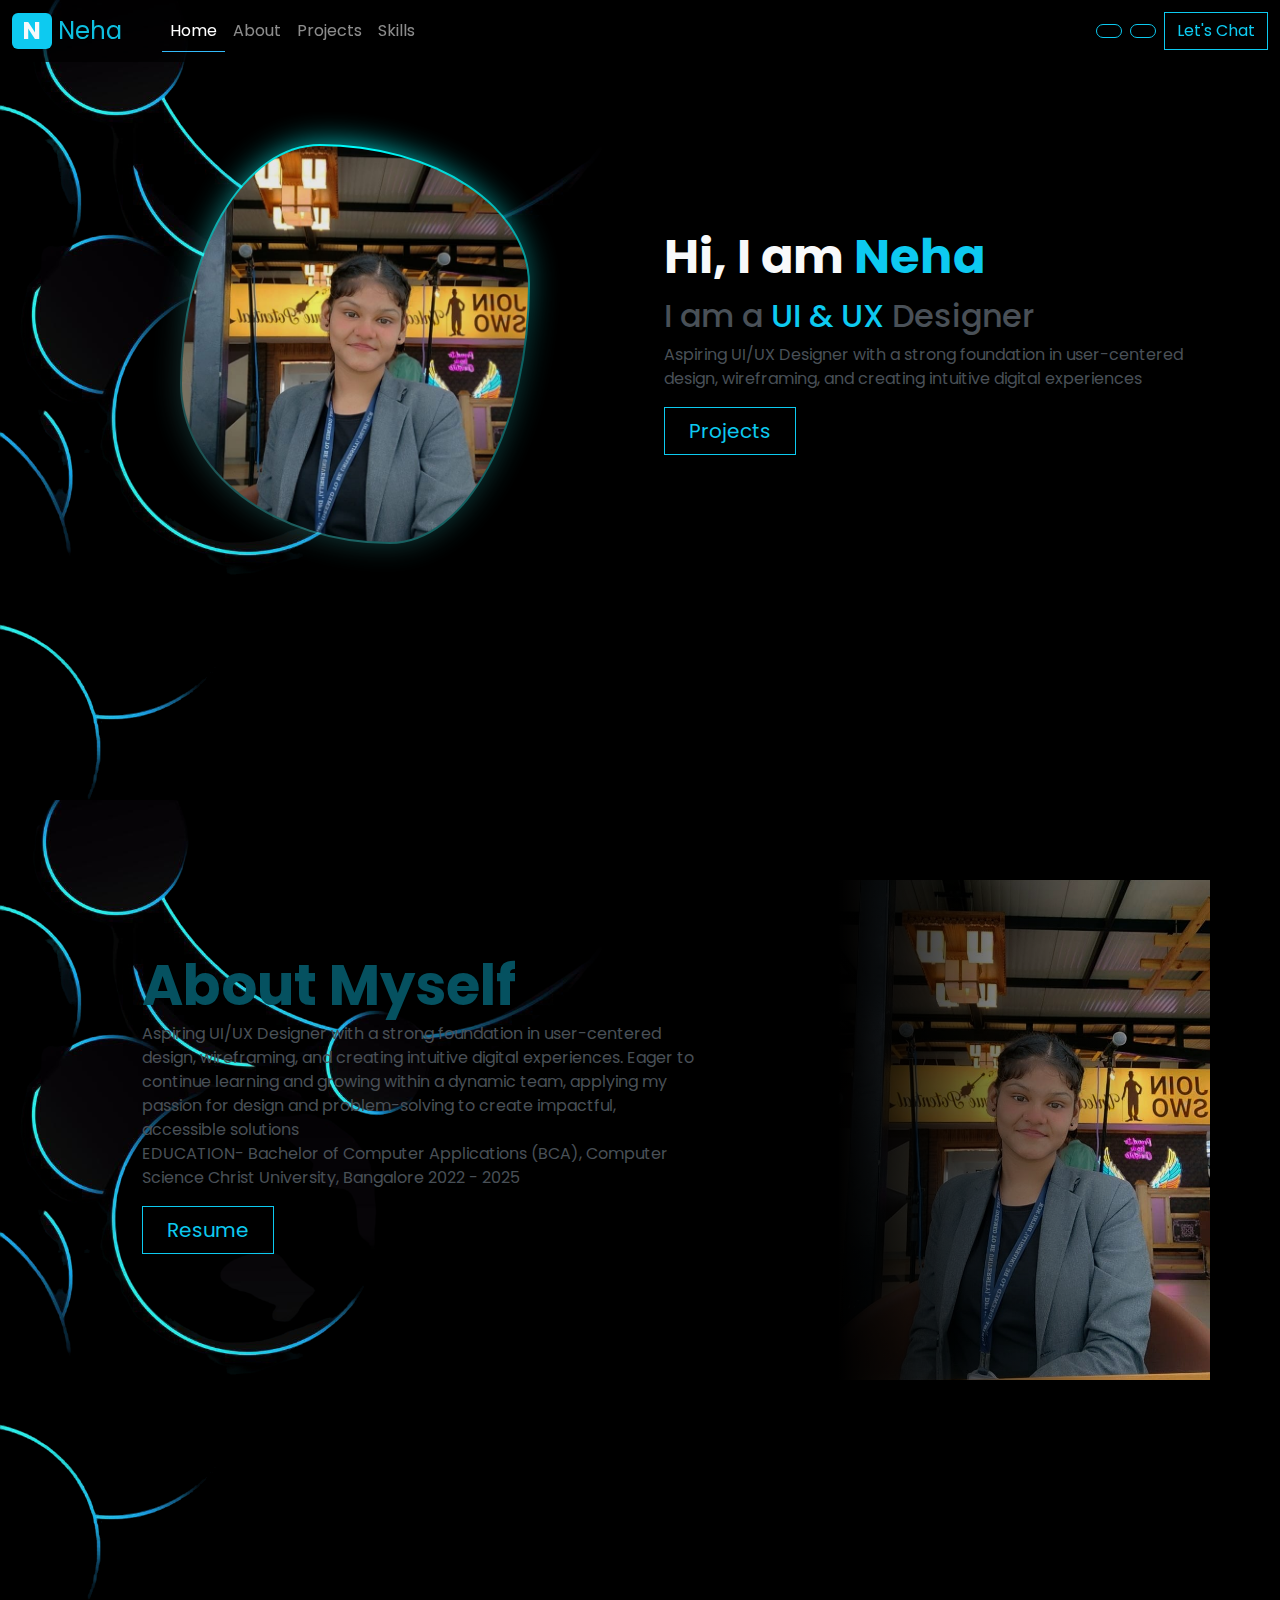
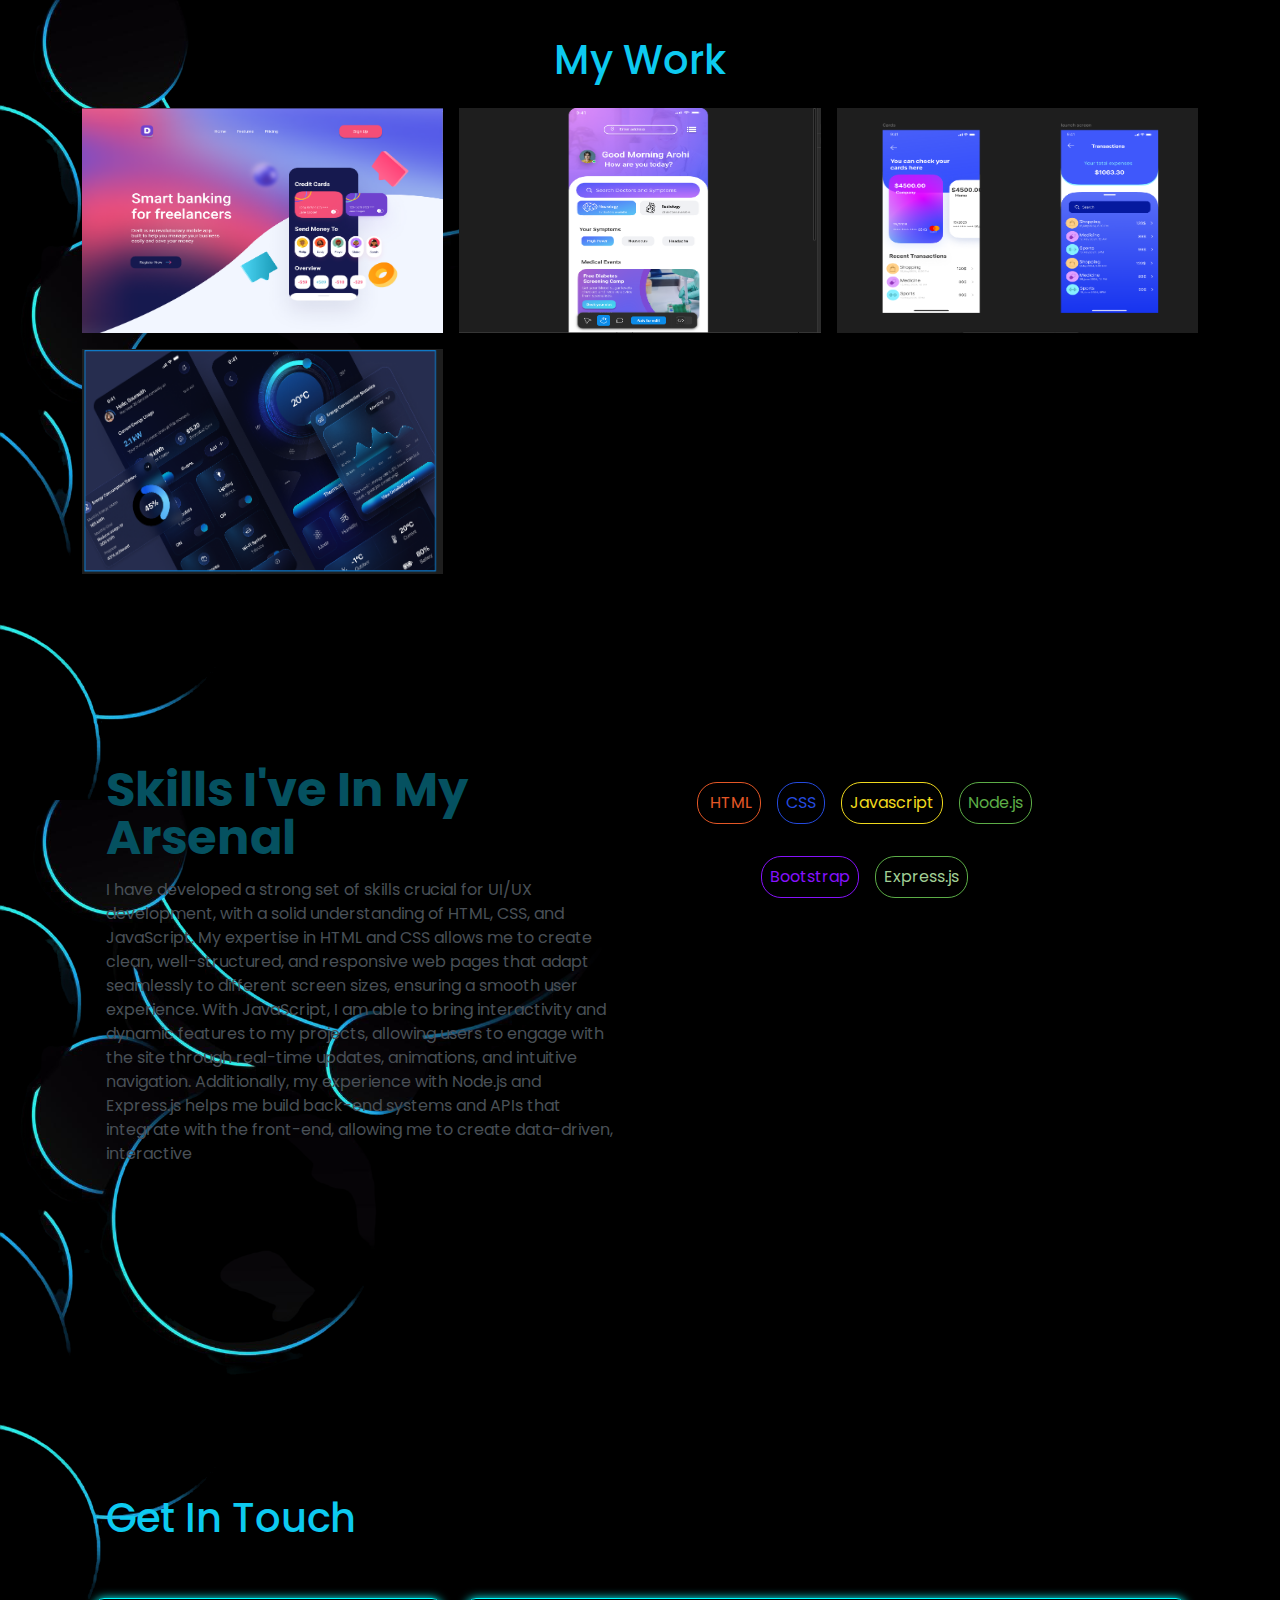
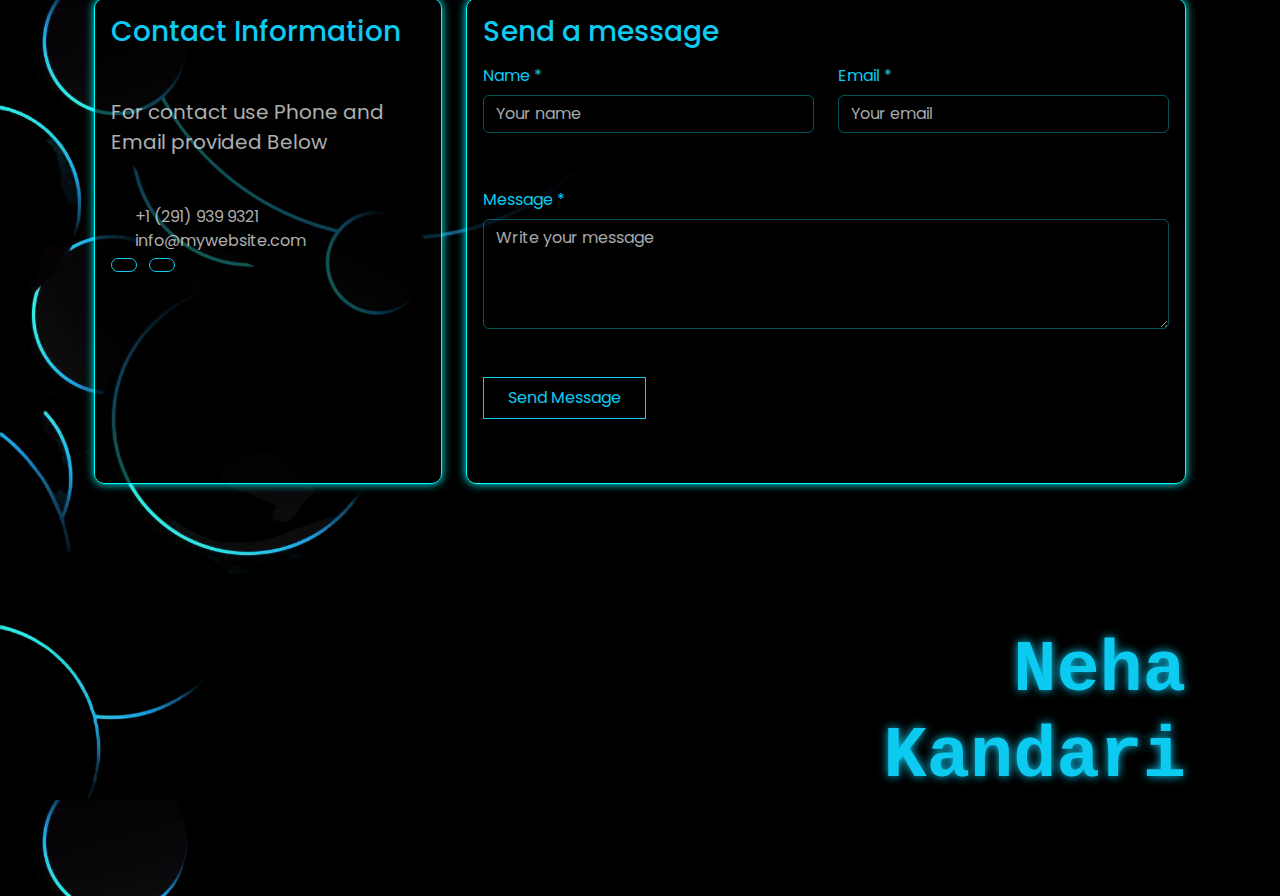
<file: index.html>
<!DOCTYPE html>
<html lang="en">

<head>
  <meta charset="UTF-8" />
  <meta name="viewport" content="width=device-width, initial-scale=1.0" />
  <title>Document</title>
  <link href="https://cdn.jsdelivr.net/npm/bootstrap@5.3.3/dist/css/bootstrap.min.css" rel="stylesheet"
    integrity="sha384-QWTKZyjpPEjISv5WaRU9OFeRpok6YctnYmDr5pNlyT2bRjXh0JMhjY6hW+ALEwIH" crossorigin="anonymous" />
  <link rel="preconnect" href="https://fonts.googleapis.com" />
  <link rel="preconnect" href="https://fonts.gstatic.com" crossorigin />
  <link
    href="https://fonts.googleapis.com/css2?family=Ga+Maamli&family=Poppins:ital,wght@0,100;0,200;0,300;0,400;0,500;0,600;0,700;0,800;0,900;1,100;1,200;1,300;1,400;1,500;1,600;1,700;1,800;1,900&display=swap"
    rel="stylesheet" />
  <link rel="stylesheet" href="https://cdnjs.cloudflare.com/ajax/libs/font-awesome/6.7.1/css/all.min.css"
    integrity="sha512-5Hs3dF2AEPkpNAR7UiOHba+lRSJNeM2ECkwxUIxC1Q/FLycGTbNapWXB4tP889k5T5Ju8fs4b1P5z/iB4nMfSQ=="
    crossorigin="anonymous" referrerpolicy="no-referrer" />
  <link rel="stylesheet" href="./styles.css" />
</head>

<body style="font-family: 'Poppins', sans-serif" class="bg-black">

  <!--navbar-->


  <nav class="navbar fixed-top navbar-expand-lg" data-bs-theme="dark">
    <div class="container-fluid">
      <a class="navbar-brand fs-4 glow-effect" href="#">
        <div class="rounded text-light-emphasis bg-info d-inline-flex justify-content-center fs-4 fw-bold p-0"
          style="width: 2.5rem">
          N
        </div>
        Neha
      </a>
      <button class="navbar-toggler" type="button" data-bs-toggle="collapse" data-bs-target="#navbarSupportedContent"
        aria-controls="navbarSupportedContent" aria-expanded="false" aria-label="Toggle navigation">
        <span class="navbar-toggler-icon text-info"></span>
      </button>
      <div class="collapse navbar-collapse" id="navbarSupportedContent">
        <ul class="navbar-nav ms-4 me-auto mb-2 mb-lg-0">
          <li class="nav-item">
            <a class="nav-link active" name="home" href="#">Home</a>
          </li>
          <li class="nav-item">
            <a class="nav-link" name="about" href="#about">About</a>
          </li>

          <li class="nav-item">
            <a class="nav-link" name="projects" href="#projects">Projects</a>
          </li>
          <li class="nav-item">
            <a class="nav-link" name="skills" href="#skills">Skills</a>
          </li>
        </ul>



        <a role="button" class="btn btn-outline-info glow-effect rounded-5 me-2 d-none d-lg-block">
          <i class="fa-brands fa-github"></i>
        </a>
        <a role="button" class="btn btn-outline-info glow-effect rounded-5 me-2 d-none d-lg-block">
          <i class="fa-brands fa-linkedin-in"></i>
        </a>


        <a href="#contact" class=" glow-effect btn btn-outline-info d-lg-block d-none fw-semimedium rounded-0" type="submit">
          Let's Chat
        </a>
      </div>
    </div>
  </nav>

  <!-- Hero section-->


  <div class="container my-5 col-xxl-8 px-4 py-5" data-bs-theme="light">
    <div class="row flex-lg-row justify-content-end align-items-center g-5 py-5">
      <div class=" col-12 col-lg-6 d-flex justify-content-center">
        <div class="d-inline-flex conic-gradient  position-relative"> <img class="profile-img"
            src="./assets/images/profile.jpeg" alt="profile image" height="400px" width="350px" /></div>
      </div>
      <div class="col-lg-6">
        <h1 class="display-5 fw-bold text-light lh-1 mb-3">
          Hi, I am <span class="text-info text-info">Neha</span>
        </h1>
        <h2 class="text-light-emphasis">
          I am a <span class="text-info">UI & UX </span> Designer
        </h2>
        <p class="text-light-emphasis">
          Aspiring UI/UX Designer with a strong foundation in user-centered design, wireframing, and
          creating intuitive digital experiences
        </p>

        <div class="gap-2 d-flex justify-content-start">
          <button type="button" class="glow-effect btn btn-outline-info btn-lg px-4 me-md-2 rounded-0">
            Projects
          </button>
          <button class="glow-effect btn btn-outline-info d-lg-none fw-semimedium" type="submit">
            Let's Chat
          </button>
        </div>

        <div role="button" class="mt-3 btn btn-outline-info glow-effect rounded-5 me-2 d-lg-none">
          <i class="fa-brands fa-github"></i>
        </div>
        <div role="button" class="mt-3 btn btn-outline-info glow-effect rounded-5 me-2 d-lg-none">
          <i class="fa-brands fa-linkedin-in"></i>
        </div>


      </div>
    </div>
  </div>

  <!--divider-->
  <div class="divider"></div>
  <!--divider-->



  <!-- About Section-->


  <div id="about" class="container  my-lg-5 py-lg-5">
    <div class="row p-4 pb-0 pe-lg-0 pt-lg-5 align-items-center">
      <div class="col-lg-7 p-3 p-lg-5 pt-lg-3">
        <h1 class="display-4 fw-bold lh-1 text-info-emphasis">About Myself</h1>
        <p class="text-light-emphasis">Aspiring UI/UX Designer with a strong foundation in user-centered design, wireframing, and
          creating intuitive digital experiences. Eager to continue learning and growing within a dynamic
          team, applying my passion for design and problem-solving to create impactful, accessible
          solutions <br>
          EDUCATION- Bachelor of Computer Applications (BCA), Computer Science
            Christ University, Bangalore
            2022 - 2025
        </p>
        <div class="d-grid gap-2 d-md-flex justify-content-md-start mb-4 mb-lg-3">
          <button type="button" class="btn btn-outline-info btn-lg px-4 me-md-2 fw-normal rounded-0 glow-effect">Resume</button>
        </div>
      </div>
      <div
        style=" height: 500px; background-image: linear-gradient(to right,rgba(0, 0, 0),transparent 80%),url('./assets/images/profile.jpeg'); background-size: cover; background-position: center;"
        class=" col-lg-4  offset-lg-1 p-0   shadow-lg">
      </div>
    </div>
  </div>



  <!--divider-->
  <div class="divider"></div>
  <!--divider-->



  <!-- Project section-->


  <div id="projects" class="container my-lg-5 py-lg-5">
    <h1 class="text-info text-center py-3 glow-effect ">My Work</h1>
    <div class="row row-cols-1 row-cols-sm-2 row-cols-md-3 g-3">
      <div class="col" role="button">
        <a href="https://www.figma.com/design/qk2yeHOt1MhjkWOL8uwkWo/Landing-Page?m=auto&t=cCcG8OR11St0vRJR-6" class="text-decoration-none">
          <div class="card  hover-zoom" style="border: none;background-color: rgba(73, 72, 72, 0.096);">
            <img src="./assets/images/figma1.png" alt="amazon image" height="225px">
            <!-- <div class="card-body">
              <h5>title</h5>
              <p class="card-text text-light-emphasis">This is a wider card with supporting text below as a natural
                lead-in to additional content. This content is a little bit longer.</p>
            </div> -->
          </div>
        </a>
      </div>
      <div class="col" role="button">
        <a href="https://www.figma.com/design/0pH5L0afhk4JDGYjUKKzM9/HealthApp?m=auto&t=cCcG8OR11St0vRJR-6" class="text-decoration-none">
          <div class="card  hover-zoom" style="border: none;background-color: rgba(73, 72, 72, 0.096);">
            <img src="./assets/images/figma2.png" alt="amazon image" height="225px">
            <!-- <div class="card-body">
              <h5>title</h5>
              <p class="card-text text-light-emphasis">This is a wider card with supporting text below as a natural
                lead-in to additional content. This content is a little bit longer.</p>
            </div> -->
          </div>
        </a>
      </div>
      <div class="col" role="button">
        <a href="https://www.figma.com/design/Cg8YLGpNQ5jmUiZ411qgLO/Finance-App?m=auto&t=cCcG8OR11St0vRJR-6" class="text-decoration-none">
          <div class="card  hover-zoom" style="border: none;background-color: rgba(73, 72, 72, 0.096);">
            <img src="./assets/images/figma3.png" alt="amazon image" height="225px">
            <!-- <div class="card-body">
              <h5>title</h5>
              <p class="card-text text-light-emphasis">This is a wider card with supporting text below as a natural
                lead-in to additional content. This content is a little bit longer.</p>
            </div> -->
          </div>
        </a>
      </div>
      <div class="col" role="button">
        <a href="https://www.figma.com/design/YLDjjsI0GLinc1UIOk4mii/Smart-Home-App-Design-(Community)-(Community)?m=auto&t=cCcG8OR11St0vRJR-6" class="text-decoration-none">
          <div class="card  hover-zoom" style="border: none;background-color: rgba(73, 72, 72, 0.096);">
            <img src="./assets/images/figma4.png" alt="amazon image" height="225px">
            <!-- <div class="card-body">
              <h5>title</h5>
              <p class="card-text text-light-emphasis">This is a wider card with supporting text below as a natural
                lead-in to additional content. This content is a little bit longer.</p>
            </div> -->
          </div>
        </a>
      </div>


    </div>

    <!--divider-->
    <div class="divider"></div>
    <!--divider-->

    <!--skills section-->
    <div id="skills" class="container col-xxl-8 px-4 my-lg-5  py-5">
      <div class="row  align-items-center g-5 py-5">

        <div class="col-lg-6">
          <h1 class="display-5 fw-bold text-info-emphasis lh-1 mb-3">Skills I've In My Arsenal</h1>
          <p class="text-light-emphasis">I have developed a strong set of skills crucial for UI/UX development, with a solid understanding of HTML, CSS, and JavaScript. My expertise in HTML and CSS allows me to create clean, well-structured, and responsive web pages that adapt seamlessly to different screen sizes, ensuring a smooth user experience. With JavaScript, I am able to bring interactivity and dynamic features to my projects, allowing users to engage with the site through real-time updates, animations, and intuitive navigation. Additionally, my experience with Node.js and Express.js helps me build back-end systems and APIs that integrate with the front-end, allowing me to create data-driven, interactive </p>
        </div>

        <div class="  col-10 col-sm-8 col-lg-6 align-self-start">
          <div class=" d-flex flex-wrap justify-content-center  gap-3" style="width: 400px;">
            <div class="mt-3 skill-btn glow-effect skill-html">
              <i class="fa-brands fa-html5 me-1"></i>
              <span>HTML</span>
            </div>
            <div class="mt-3 skill-btn glow-effect skill-css">
              <i class="fa-brands fa-css3-alt"></i>
              <span>CSS</span>
            </div>
            <div class="mt-3 skill-btn glow-effect skill-js">
              <i class="fa-brands fa-js"></i>
              <span>Javascript</span>
            </div>
            <div class="mt-3 skill-btn glow-effect skill-node">
              <i class="fa-brands fa-node-js"></i>
              <span>Node.js</span>
            </div>
            <div class="mt-3 skill-btn glow-effect skill-boot">
              <i class="fa-brands fa-bootstrap"></i>
              <span>Bootstrap</span>
            </div>
            <!-- <div class="mt-3 skill-btn glow-effect skill-react">
              <i class="fa-brands fa-react"></i>
              <span>React</span>
            </div> -->
            <div class="mt-3 skill-btn glow-effect skill-express">
              <i class="fa-brands fa-node"></i>
              <span>Express.js</span>
            </div>
            <!-- <div class="mt-3 skill-btn glow-effect skill-tailwind">
              <i class="fa-brands fa-css"></i>
              <span>Tailwind CSS</span>
            </div> -->
          </div>
        </div>
      </div>
    </div>

    <!--divider-->
    <div class="divider"></div>
    <!--divider-->

    <!--get In touch section-->

    <div id="contact" class="form-content  py-5 my-lg-5">

      <div class="container">
        <div class="row align-items-stretch g-4 no-gutters contact-wrap">
          <h1 class="text-info p-4 glow-effect">Get In Touch</h1>
          <div class="col-lg-4 ">
            <div class="contact-info h-100">
              <h3 class="text-info glow-effect ">Contact Information</h3>
              <p class=" fw-normal fs-5 my-5">For contact use Phone and Email provided Below</p>
              <ul class="list-unstyled">

                <li class="d-flex">
                  <i class="fa-solid fa-phone me-4 mb-4 text-info"></i>
                  <span class="text">+1 (291) 939 9321</span>
                </li>
                <li class="d-flex">
                  <i class="fa-regular fa-envelope fs-5 mb-4 me-4 text-info"></i>
                  <span class="text">info@mywebsite.com</span>
                </li>

                <a href="" role="button" class="btn btn-outline-info glow-effect rounded-5 me-2 ">
                  <i class="fa-brands fa-github"></i>
                </a>
                <a href="" role="button" class="btn btn-outline-info glow-effect rounded-5 me-2 ">
                  <i class="fa-brands fa-linkedin-in"></i>
                </a>


              </ul>
            </div>
          </div>


          <div class="col-lg-8" data-bs-theme="dark">
            <div class="form h-100">
              <h3 class="text-info glow-effect">Send a message</h3>
              <form action="mailto:kandaripriyanshu1@gmail.com" class="mb-5" method="post" id="contactForm" name="contactForm" enctype="text/plain">
                <div class="row">
                  <div class="col-md-6 form-group  mb-5">
                    <label for="name" class="col-form-label text-info">Name *</label>
                    <input type="text" class="form-control" name="name" id="name" placeholder="Your name">
                  </div>
                  <div class="col-md-6 form-group text-info mb-5">
                    <label for="email" class="col-form-label">Email *</label>
                    <input type="email" class="form-control" name="email" id="email" placeholder="Your email">
                  </div>
                </div>



                <div class="row">
                  <div class="col-md-12 form-group mb-5">
                    <label for="message" class="col-form-label text-info">Message *</label>
                    <textarea class="form-control" name="message" id="message" cols="30" rows="4"
                      placeholder="Write your message"></textarea>
                  </div>
                </div>
                <div class="row">
                  <div class="col-md-12 form-group">
                    <input type="submit" value="Send Message" class="glow-effect btn btn-outline-info rounded-0 py-2 px-4">
                  </div>
                </div>
              </form>

              <div id="form-message-warning" class="text-warning"></div>
              <div id="form-message-success" class="d-none">
                Your message was sent, thank you!
              </div>

            </div>
          </div>

        </div>
      </div>

    </div>

    <!--divider-->
    <div class="divider"></div>
    <!--divider-->

    <!--footer-->

    <div class=" d-grid container display-2 fw-bold justify-content-end text-end text-info watermark font-monospace">
      <div>
        Neha
      </div>
      <div>
        Kandari
      </div>
    </div>







    <script src="https://cdn.jsdelivr.net/npm/bootstrap@5.3.3/dist/js/bootstrap.bundle.min.js"
      integrity="sha384-YvpcrYf0tY3lHB60NNkmXc5s9fDVZLESaAA55NDzOxhy9GkcIdslK1eN7N6jIeHz"
      crossorigin="anonymous"></script>
    <script>


      const navTabs = document.querySelector("ul");
      const navbar = document.querySelector('nav');
      const list = document.querySelectorAll("a.nav-link");
      const form = document.querySelector('form');
      const name = document.getElementById("name");
      const email = document.getElementById("email");
      const message = document.getElementById("message");
      const warning = document.querySelector('#form-message-warning');
      const success = document.querySelector('#form-message-success')
      
      
      
      
      navTabs.addEventListener("click", (e) => {
        list.forEach((item) => {
          item.getAttribute("name") === e.target.name
            ? (item.className += " active")
            : (item.className = "nav-link");
        });


      });
      let lastScrollTop = 0; // Store the last scroll position

      window.addEventListener('scroll', function () {
        let currentScrollTop = window.scrollY || document.documentElement.scrollTop;

        if (currentScrollTop > lastScrollTop) {
          // Scroll down
          navbar.style.cssText = 'position:fixed;top:-62px';
        } else {
          // Scroll up
          navbar.style.cssText = 'position:fixed;top:0';
        }

        lastScrollTop = currentScrollTop <= 0 ? 0 : currentScrollTop; // Prevent negative scroll position
      });

      form.addEventListener('submit',(e)=>{
        e.preventDefault();
        submitForm(e)}
      );
      

      function submitForm(e) {
            
            if(!name.value.trim() || !email.value.trim() || !message.value.trim()){
              warning.innerHTML = '<i class="fa-solid fa-circle-exclamation"></i> All fields are necessary';
              setTimeout(() => {
                warning.innerHTML = '';
              }, 3000);
            }
            // Get the form data
            else{
              // Ensure all special characters are encoded
            const mailtoLink = `mailto:kandaripriyanshu1@gmail.com?subject=${encodeURIComponent('Message from ' + name.value)}&body=${encodeURIComponent('Email: ' + email.value + '\nMessage: ' + message.value)} `;
              // Open the email client with the mailto link
            window.location.href = mailtoLink;
            name.value = '';
            email.value= '';
            message.value = '';

            }
          
            
        }
     
      

    </script>
</body>

</html>
</file>
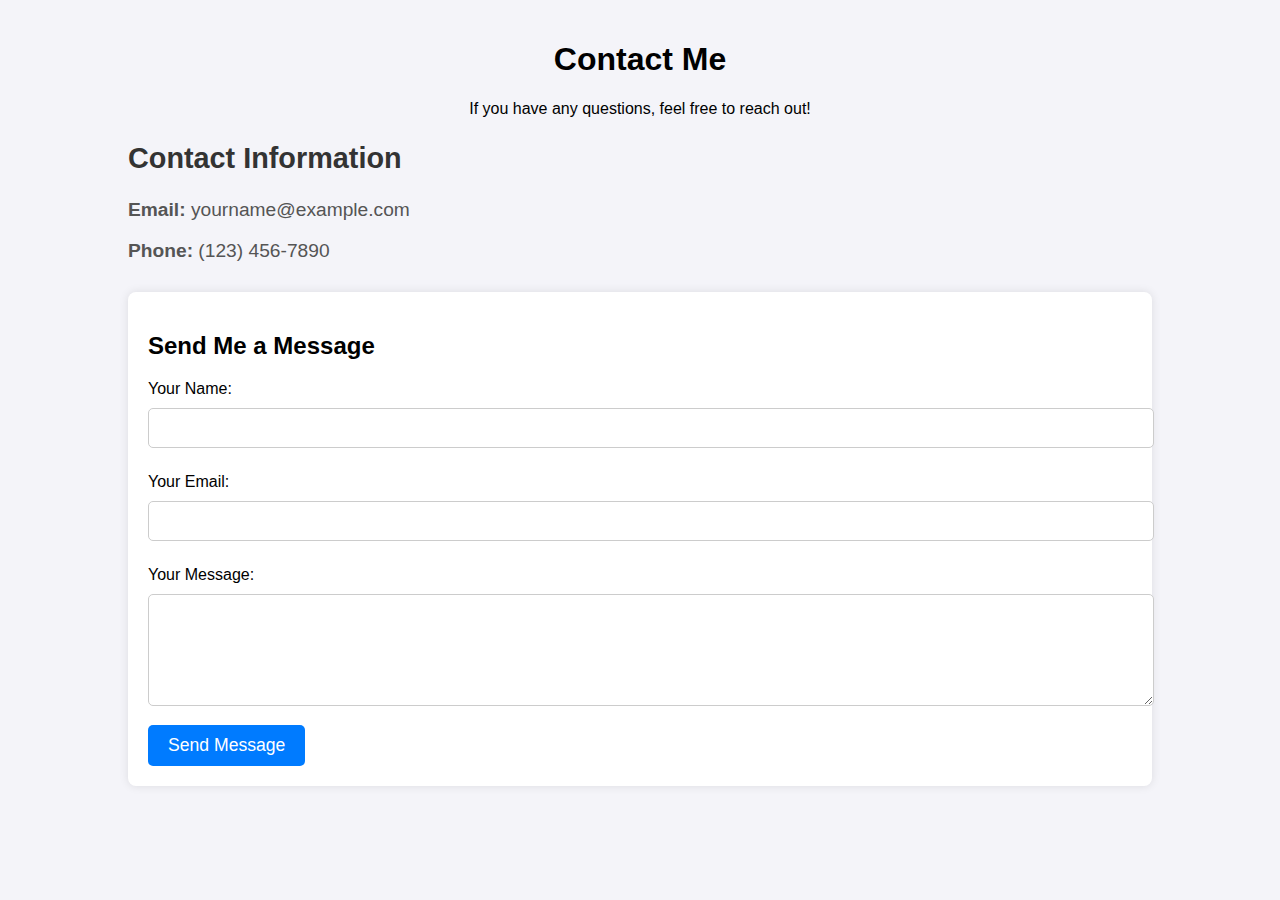
<file: contact.html>
<!DOCTYPE html>
<html lang="en">
<head>
    <meta charset="UTF-8">
    <meta name="viewport" content="width=device-width, initial-scale=1.0">
    <title>Contact Me</title>
    <style>
        body {
            font-family: Arial, sans-serif;
            margin: 0;
            padding: 0;
            background-color: #f4f4f9;
        }

        .container {
            width: 80%;
            margin: 0 auto;
            padding: 20px;
        }

        .header {
            text-align: center;
            margin-bottom: 20px;
        }

        .contact-info {
            margin-bottom: 30px;
        }

        .contact-info h2 {
            font-size: 1.8em;
            color: #333;
        }

        .contact-info p {
            font-size: 1.2em;
            color: #555;
        }

        .form-container {
            background-color: white;
            padding: 20px;
            border-radius: 8px;
            box-shadow: 0 0 10px rgba(0, 0, 0, 0.1);
        }

        .form-container label {
            display: block;
            margin: 10px 0 5px;
        }

        .form-container input,
        .form-container textarea {
            width: 100%;
            padding: 10px;
            margin: 5px 0 15px;
            border: 1px solid #ccc;
            border-radius: 5px;
            font-size: 1em;
        }

        .form-container button {
            padding: 10px 20px;
            background-color: #007BFF;
            color: white;
            border: none;
            border-radius: 5px;
            cursor: pointer;
            font-size: 1.1em;
        }

        .form-container button:hover {
            background-color: #0056b3;
        }
    </style>
</head>
<body>

    <div class="container">
        <div class="header">
            <h1>Contact Me</h1>
            <p>If you have any questions, feel free to reach out!</p>
        </div>

        <div class="contact-info">
            <h2>Contact Information</h2>
            <p><strong>Email:</strong> yourname@example.com</p>
            <p><strong>Phone:</strong> (123) 456-7890</p>
        </div>

        <div class="form-container">
            <h2>Send Me a Message</h2>
            <form action="mailto:yourname@example.com" method="post" enctype="text/plain">
                <label for="name">Your Name:</label>
                <input type="text" id="name" name="name" required>

                <label for="email">Your Email:</label>
                <input type="email" id="email" name="email" required>

                <label for="message">Your Message:</label>
                <textarea id="message" name="message" rows="6" required></textarea>

                <button type="submit">Send Message</button>
            </form>
        </div>
    </div>

</body>
</html>
</file>
<file: styles.css>
body{
   background-image: url('./assets/images/background.png');
   background-size: contain;
}
nav{
    transition: all ease 0.5s;
    background-color: rgba(0, 0, 0, 0.685);
}
.container-fluid>a{
    color: rgb(14, 191, 223);
}
.nav-link:hover{
    color: rgb(51, 187, 250);
}
.active{
    color:rgb(51, 187, 250);
    border-bottom: 1px solid rgb(51, 187, 250);
}

.profile-img{
    border-radius:40% 60% 40% 60% / 60% 35% 65% 40%   ;
    object-fit: cover;
    border: 2px solid transparent;
}
@property --angle{
    syntax: "<angle>";
    initial-value: 0deg;
    inherits: false;
}
.conic-gradient,.conic-gradient:before{
    border-radius: 40% 60% 40% 60% / 60% 35% 65% 40%  ;
    background: conic-gradient(from var(--angle), cyan,rgba(28, 248, 248, 0.308),rgba(67, 240, 240, 0.322),rgba(104, 245, 245, 0.24),cyan);
    z-index: -1;
    animation: glowing-border 2s linear infinite;
}
.conic-gradient:before{
    content: '';
    position: absolute;
    width: 100%;
    height: 100%;
    filter: blur(15px);
    opacity: 0.8;
   
}

@keyframes glowing-border{
    from{
        --angle:0deg;
    }
    to{
        --angle:360deg;
    }
}
.img-box-shadow{
    box-shadow: 0 0 15px cyan;
}
.hover-zoom:hover{
    overflow: hidden;
    translate: 0  -1.2rem;
    transition: all 0.3s ease-out;
    box-shadow: 0px 2px 4px cyan;
}
.divider{
    height: 48px;
    
}

@keyframes glow{
    from{
        filter: drop-shadow(0px 0px 2px);
    }
    to{
        filter: drop-shadow(0px 0px 8px);
    }
}
.glow-effect{
    animation: glow 1s alternate infinite;
}
.skill-btn{
    padding: 8px;
    flex-shrink: 0;
    border-radius: 20px;
}
.skill-html{
    border: 1px solid #e45726;
    color: #e45726;
}
.skill-css{
    border: 1px solid #254bdf;
    color: #254bdf;
}
.skill-boot{
    border:1px solid #8612fb;
    color: #8612fb;
}
.skill-js{
    border:1px solid #efd81d;
    color: #efd81d;
}
.skill-react{
    border:1px solid #5bc0de;
    color: #5bc0de;
}
.skill-node{
    border:1px solid #5cad47;
    color: #5cad47;
}
.skill-tailwind{
    border:1px solid #366ee7;
    color: #6188db;
}
.skill-express{
    border:1px solid #5cad47;
    color: #a1ce95;
}

/*custom get in touch page*/
.form,.contact-info{
    border: 1px solid cyan;
    box-shadow: 0 0 10px cyan;
    padding: 1rem;
    border-radius: 10px;
    color: rgba(255, 255, 255, 0.685);
    outline: none;
    background-color: rgba(0, 0, 0, 0.63);
}
.form-group input[type='text'],input[type='email']{
    background-color: transparent;
    border: 1px solid rgba(0, 255, 255, 0.336);
}
.form-group textarea{
    background-color: transparent;
    border: 1px solid rgba(0, 255, 255, 0.336);
}
.form-group input:focus{
    border: none;
    background-color: transparent;
    outline: none;
    box-shadow: 0 0 0.25rem cyan;
}
.form-group textarea:focus{
    border: none;
    background-color: transparent;
    outline: none;
    box-shadow: 0 0 0.25rem cyan;
}
.watermark{
 filter: drop-shadow(0 0 5px);
}
</file>
